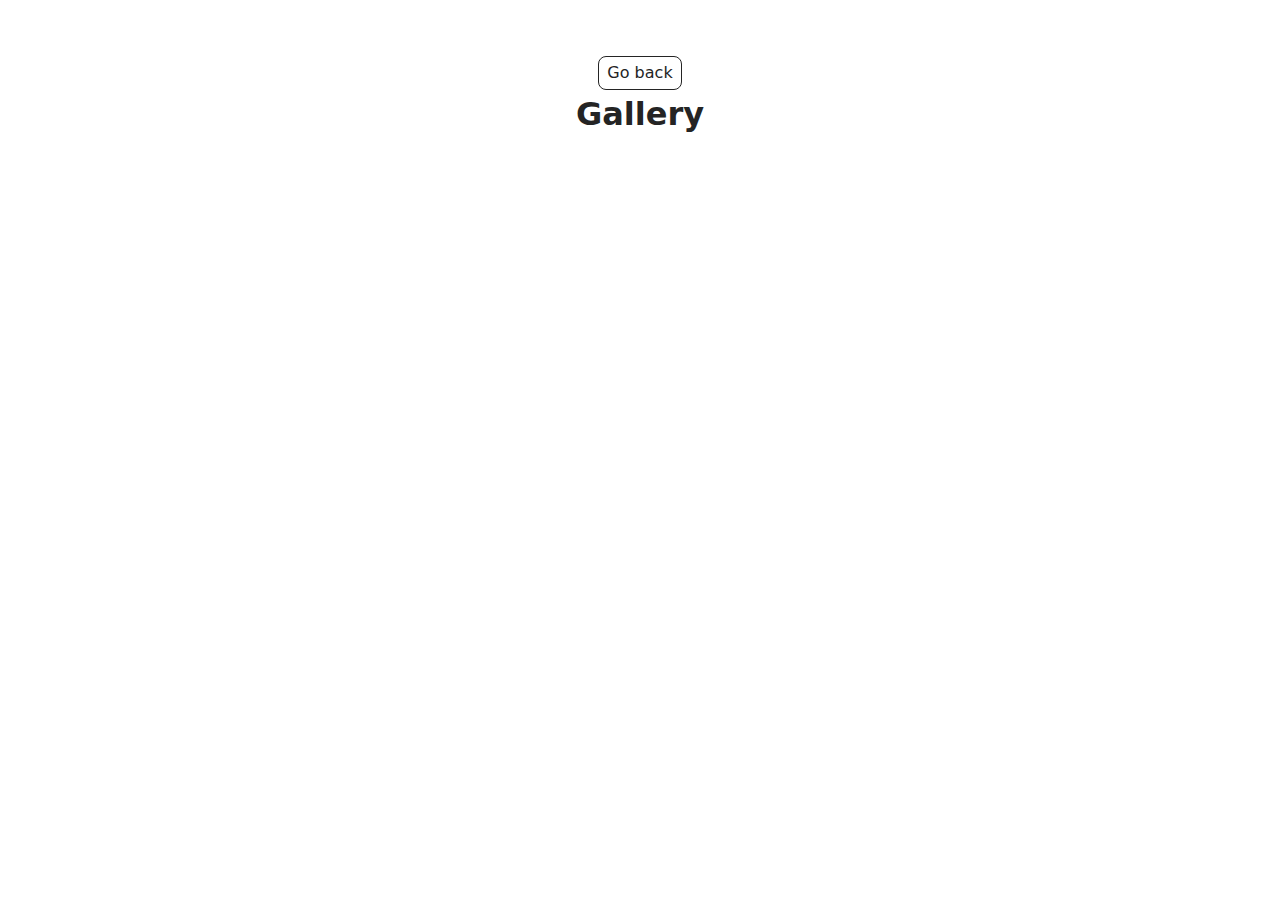
<file: src/1-gallery.html>
<!DOCTYPE html>
<html lang="en">
  <head>
    <meta charset="UTF-8" />
    <meta http-equiv="X-UA-Compatible" content="IE=edge" />
    <meta name="viewport" content="width=device-width, initial-scale=1.0" />
    <title>Gallery</title>
    <link rel="stylesheet" href="./css/styles.css" />
  </head>
  <body>
    <main>
      <div class="container">
        <a class="back-link" href="./index.html">Go back</a>
        <h1 class="main-title">Gallery</h1>
        <ul class="gallery"></ul>
      </div>
    </main>

    <script src="./js/1-gallery.js" type="module"></script>
  </body>
</html>
</file>
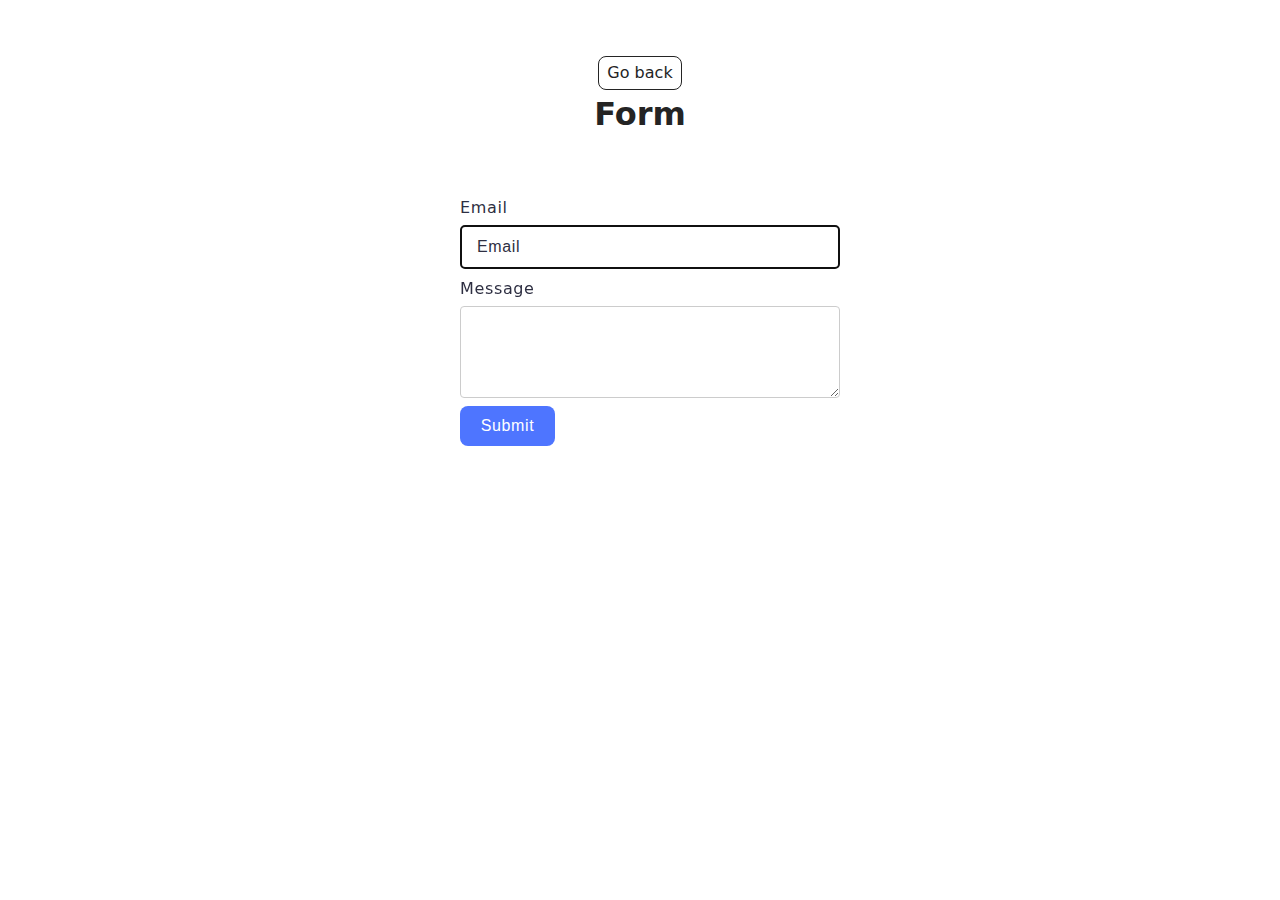
<file: src/2-form.html>
<!DOCTYPE html>
<html lang="en">
  <head>
    <meta charset="UTF-8" />
    <meta http-equiv="X-UA-Compatible" content="IE=edge" />
    <meta name="viewport" content="width=device-width, initial-scale=1.0" />
    <title>Form</title>
    <link rel="stylesheet" href="./css/styles.css" />
  </head>
  <body>
    <main>
      <div class="container">
        <a class="back-link" href="./index.html">Go back</a>
        <h1 class="main-title">Form</h1>
      </div>
      <form class="feedback-form" autocomplete="off">
        <label class="label-input">
          Email
          <input
            class="input-form"
            type="email"
            placeholder="Email"
            name="email"
            autofocus
          />
        </label>
        <label class="label-input">
          Message
          <textarea
            class="message-form"
            name="message"
            placeholder="Message"
            rows="8"
          ></textarea>
        </label>
        <button class="btn-submit" type="submit">Submit</button>
      </form>
    </main>

    <script src="./js/2-form.js" type="module"></script>
  </body>
</html>
</file>
<file: src/css/styles.css>
/**
  |============================
  | include css partials with
  | default @import url()
  |============================
*/
/* Common styles */
@import url('./reset.css');
@import url('./base.css');
@import url('./container.css');
@import url('./animations.css');

/* Sections style */
@import url('./header.css');
@import url('./vite-promo.css');
@import url('./badges.css');
@import url('./back-link.css');
@import url('./footer.css');
:root {
  --font-family: 'Arial', sans-serif;
}
/* GALLERY */
.gallery {
  list-style: none;
  width: 1128px;
  height: 200px;
  margin: 24px 156px;
  display: flex;
  flex-wrap: wrap;
  gap: 24px;
  padding: 0px;
}
.gallery-item {
  width: 360px;
  height: 200px;
}
.gallery-image {
  width: 100%;
  height: 100%;
  object-fit: cover;
  object-position: center;
}
/* FORM */
.container {
  border-radius: 8px;
  padding: 24px;
  width: 408px;
  height: 124px;
  background: #fff;
}
.feedback-form {
  display: flex;
  align-items: flex-start;
  justify-content: flex-start;
  flex-direction: column;
  gap: 8px;
  border-radius: 8px;
  padding: 24px;
  width: 360px;
  height: 256px;
  background: #fff;
  margin: 0px auto;
}
.label-input {
  display: block;
  text-align: start;
  font-size: 16px;
  width: 360px;
  font-weight: 400;
  font-size: 16px;
  line-height: 150%;
  letter-spacing: 0.04em;
  color: #2e2f42;
}
.input-form {
  display: block;
  margin-top: 5px;
  width: 360px;
  height: 40px;
  padding: auto;
  padding-left: 16px;
  border: 1px solid #ccc;
  border-radius: 4px;
}
.input-form:hover {
  border: 2px solid #ccc;
}
.input-form::placeholder {
  font-family: var(--font-family);
  font-weight: 400;
  font-size: 16px;
  line-height: 150%;
  letter-spacing: 0.04em;
  color: #fff;
}
.input-form:focus::placeholder {
  color: #2e2f42;
}
.message-form {
  display: block;
  margin-top: 5px;
  width: 360px;
  height: 80px;
  padding-bottom: 8px;
  padding-left: 16px;
  border: 1px solid #ccc;
  border-radius: 4px;
}
.message-form::placeholder {
  font-family: var(--font-family);
  font-weight: lighter;
  font-size: 16px;
  line-height: 150%;
  letter-spacing: 0.04em;
  color: #fff;
}
.message-form:focus::placeholder {
  color: #2e2f42;
}
.message-form:hover {
  border: 2px solid #ccc;
}
.btn-submit {
  border-radius: 8px;
  padding: 8px 16px;
  width: 95px;
  height: 40px;
  background: #4e75ff;
  font-family: var(--font-family);
  font-weight: 500;
  font-size: 16px;
  line-height: 150%;
  letter-spacing: 0.04em;
  color: #fff;
  border: none;
}
.btn-submit:hover {
  background: #6c8cff;
}
</file>
